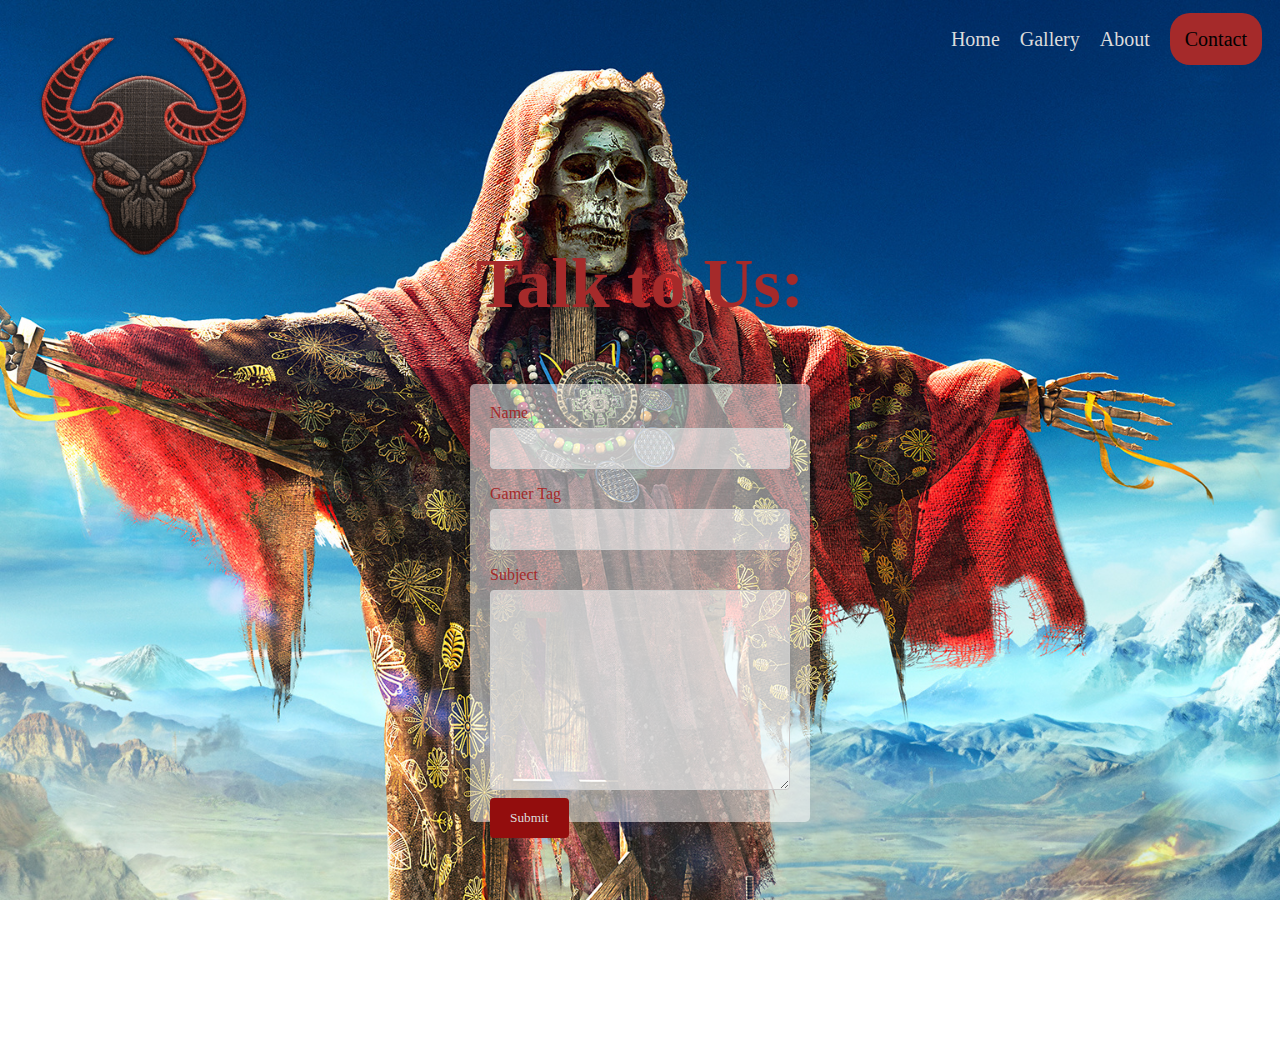
<file: contact.html>
<html>

<head>

 <link rel="stylesheet" href="style.css">
</head>

<body>
 
 <div class="logo">
  <img src="logo.png">
 </div>
 
 <div class="menu">
  <ul>
   <li><a class="active" href="Contact.html"> Contact </a></li>
   <li><a href="About.html"> About </a></li>
   <li><a href="Gallery.html"> Gallery</a></li>
   <li><a href="index.html"> Home </a></li>
  </ul>
 </div>
 <br>
 <br>
 <div class="content">
  <div class="title">
   <h1>Talk to Us:</h1>
  </div>
  <div class="contact">
   <form>
    <label>Name</label>
    <input type="text" name="firstname">
    <label>Gamer Tag</label>
    <input type="text" name="lastname">
    <label>Subject</label>
    <textarea name="subject" style="height:200px"></textarea>

    <input type="submit" value="Submit">
   </form>
  </div>
 </div>

</body>

</html>
</file>
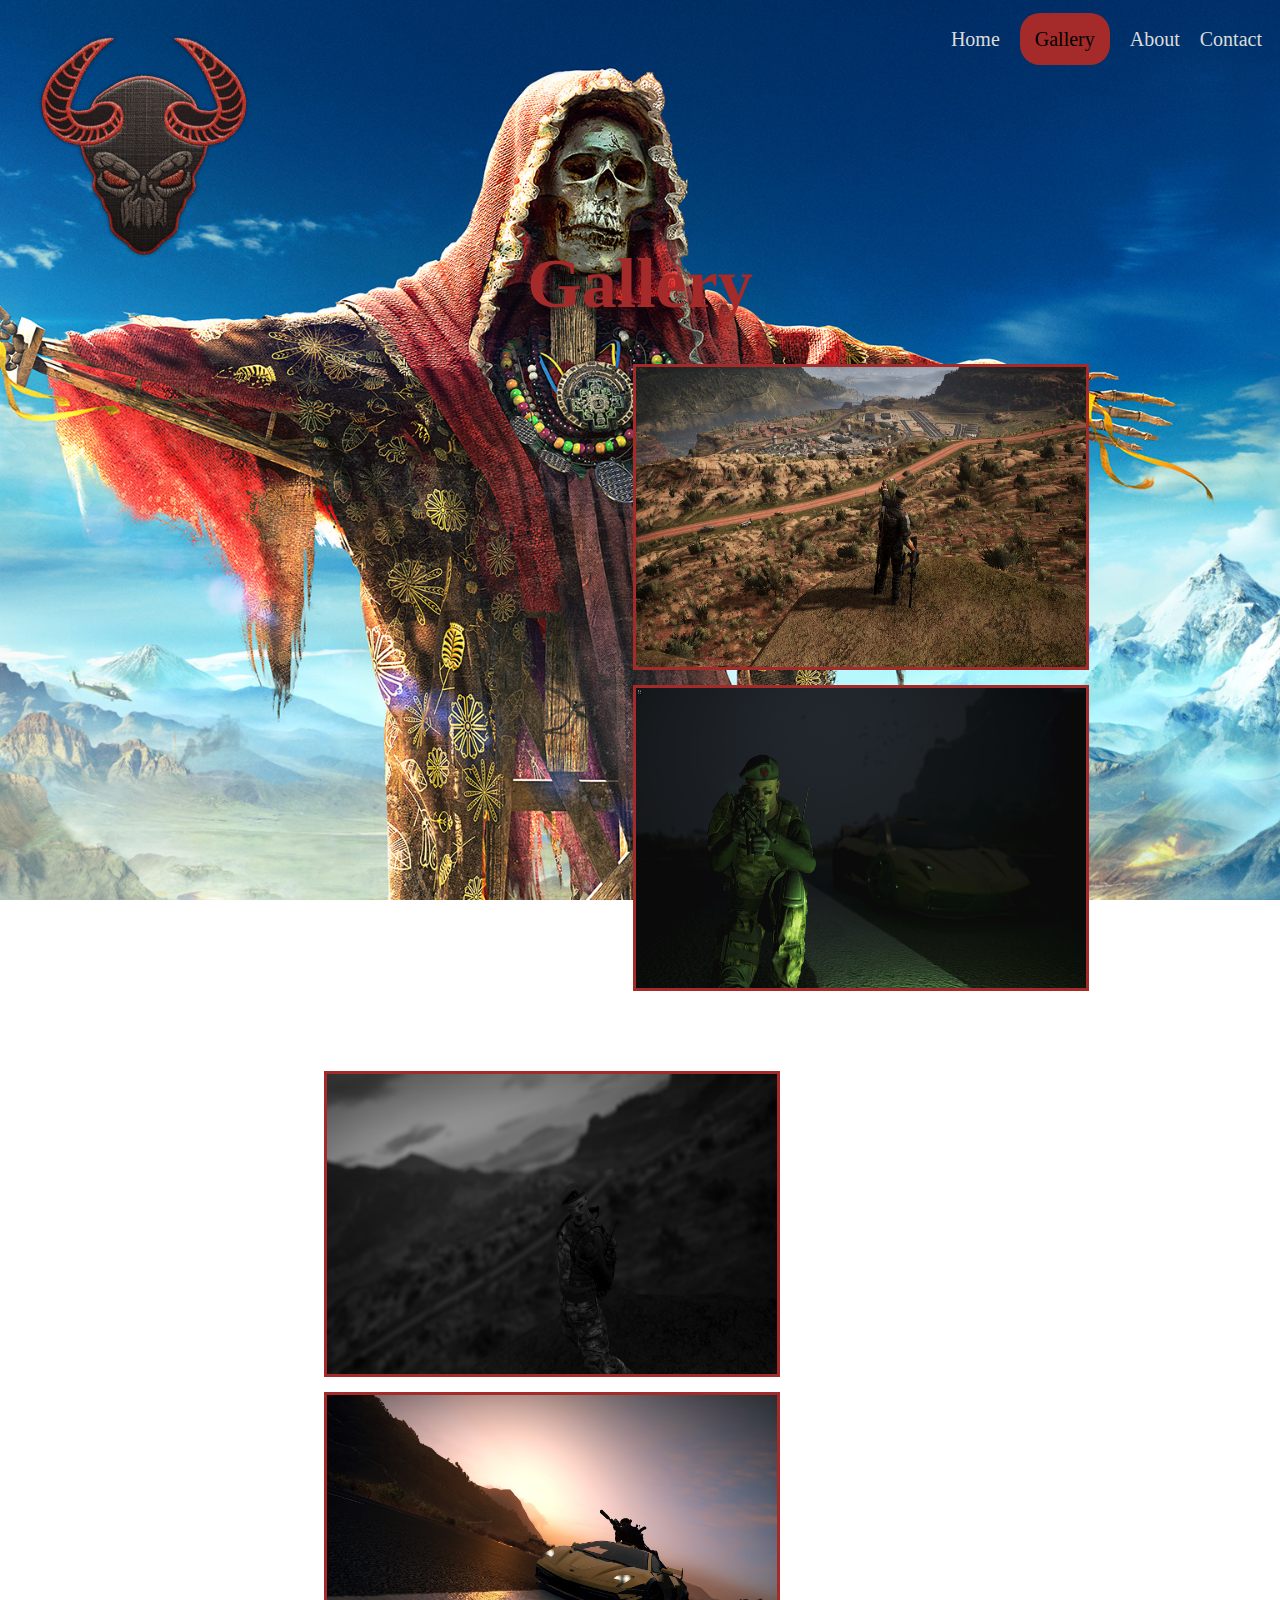
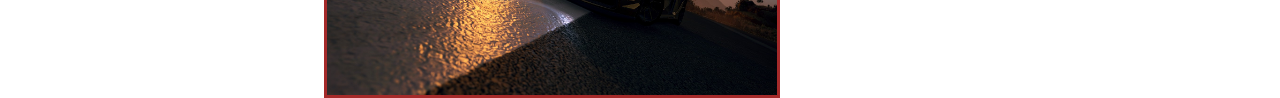
<file: gallery.html>
<html>

<head>

 <link rel="stylesheet" href="style.css">
</head>

<body>

 <div class="logo">
  <img src="logo.png">
 </div>

 <div class="menu">
  <ul>
   <li><a href="Contact.html"> Contact </a></li>
   <li><a href="About.html"> About </a></li>
   <li><a class="active" href="Gallery.html"> Gallery</a></li>
   <li><a href="index.html"> Home </a></li>
  </ul>
 </div>
 <br>
 <br>
 <div class="content">
  <div class="title">
   <h1>Gallery</h1>
  </div>
  <div class="group1">
   <div class="taswira1"> <img src="4.jpg"></div>
   <div class="taswira2"> <img src="2.png"></div>
  </div>
  <div class="group2">
   <div class="taswira3"> <img src="3.jpg"></div>
   <div class="taswira4"> <img src="5.jpg"></div>
  </div>
 </div>

</body>

</html>
</file>
<file: style.css>
* {
 list-style: none;
 text-decoration: none;
 color: gainsboro;
}

body {
 background-image: url(bg2.jpg);
 background-repeat: no-repeat;
 background-position: center;
 background-size: cover;
 background-attachment: fixed;
}

li {
 display: inline;
 padding: 10px;
 margin: 10 auto;
 float: right;
 font-size: 20px;
 font-family: slim joe;
 color: wheat;
}

.active {
 padding: 15px;
 background-color: brown;
 color: black;
 border-radius: 20px;
}

.logo {
 float: left;
 width: 70px;
 height: 70px;
 padding: 10px;
}

.content {
 width: 100%;
 height: 90%;
}

.title {
 margin: auto;
 margin-top: 200px;
 text-align: center;
 height: 40px;
 font-family: big john;
 font-size: 35;
}

.title h1 {
 color: brown;
}

input[type=text],
select,
textarea {
 width: 100%;
 padding: 12px;
 border: 1px solid #ccc;
 border-radius: 4px;
 box-sizing: border-box;
 margin-top: 6px;
 margin-bottom: 16px;
 resize: vertical;
 background-color: rgba(255, 255, 255, 0.5);
 color: brown;
}

label {
 color: brown;
}

input[type=submit] {
 background-color: rgb(147, 13, 13);
 color: gainsboro;
 padding: 12px 20px;
 border: none;
 border-radius: 4px;
 cursor: pointer;
 font-family: big john;
 margin-top: -8px;
}

.contact {
 width: 300px;
 height: 50%;
 margin: auto;
 margin-top: 100px;
 background-color: rgba(255, 255, 255, 0.5);
 border-radius: 5px;
 padding: 20px;
 font-family: slim joe;
 color: brown;
}

.group1 {
 float: right;
 width: 70px;
 margin-right: 45%;
 margin-top: 80px;
}

.group2 {
 float: left;
 margin-left: 25%;
 margin-top: 80px;

}

.taswira1 img {
 width: 450px;
 height: 300px;
 border: solid;
 border-color: brown;
}

.taswira2 img {
 width: 450px;
 height: 300px;
 border: solid;
 margin-top: 15px;
 border-color: brown;
}

.taswira3 img {
 width: 450px;
 height: 300px;
 border: solid;
 border-color: brown;
}

.taswira4 img {
 width: 450px;
 height: 300px;
 border: solid;
 margin-top: 15px;
 border-color: brown;

}

.row1 {
 float: right;
 margin-right: 335px;
 margin-top: 35px;
}

.lol1 {
 background-image: url(classes/pointman.png);
 width: 70px;
 height: 70px;
 float: right;
 margin: 20px;
 background-repeat: no-repeat;
 background-position: center;
 background-size: cover;
 border: solid;
 border-color: brown;
 background-color: gainsboro;
}

.lol2 {
 background-image: url(classes/tank.png);
 width: 70px;
 height: 70px;
 float: right;
 margin: 20px;
 background-repeat: no-repeat;
 background-position: center;
 background-size: cover;
 border: solid;
 border-color: brown;
 background-color: gainsboro;
}

.lol3 {
 background-image: url(classes/tech.png);
 width: 70px;
 height: 70px;
 float: right;
 margin: 20px;
 background-repeat: no-repeat;
 background-position: center;
 background-size: cover;
 border: solid;
 border-color: brown;
 background-color: gainsboro;
}

.lol4 {
 background-image: url(classes/assassin.png);
 width: 70px;
 height: 70px;
 float: right;
 margin: 20px;
 background-repeat: no-repeat;
 background-position: center;
 background-size: cover;
 border: solid;
 border-color: brown;
 background-color: gainsboro;
}

.lol5 {
 background-image: url(classes/disruptor.png);
 width: 70px;
 height: 70px;
 float: right;
 margin: 20px;
 background-repeat: no-repeat;
 background-position: center;
 background-size: cover;
 border: solid;
 border-color: brown;
 background-color: gainsboro;
}

.lol6 {
 background-image: url(classes/predator.png);
 width: 70px;
 height: 70px;
 float: right;
 margin: 20px;
 background-repeat: no-repeat;
 background-position: center;
 background-size: cover;
 border: solid;
 border-color: brown;
 background-color: gainsboro;
}

.lol7 {
 background-image: url(classes/echelon.png);
 width: 70px;
 height: 70px;
 float: right;
 margin: 20px;
 background-repeat: no-repeat;
 background-position: center;
 background-size: cover;
 border: solid;
 border-color: brown;
 background-color: gainsboro;
}

.lol8 {
 background-image: url(classes/vanguard.png);
 width: 70px;
 height: 70px;
 float: right;
 margin: 20px;
 background-repeat: no-repeat;
 background-position: center;
 background-size: cover;
 border: solid;
 border-color: brown;
 background-color: gainsboro;
}

.lol9 {
 background-image: url(classes/sniper.png);
 width: 70px;
 height: 70px;
 float: right;
 margin: 20px;
 background-repeat: no-repeat;
 background-position: center;
 background-size: cover;
 border: solid;
 border-color: brown;
 background-color: gainsboro;
}

.lol10 {
 background-image: url(classes/ranger.png);
 width: 70px;
 height: 70px;
 float: right;
 margin: 20px;
 background-repeat: no-repeat;
 background-position: center;
 background-size: cover;
 border: solid;
 border-color: brown;
 background-color: gainsboro;
}

.lol11 {
 background-image: url(classes/enforcer.png);
 width: 70px;
 height: 70px;
 float: right;
 margin: 20px;
 background-repeat: no-repeat;
 background-position: center;
 background-size: cover;
 border: solid;
 border-color: brown;
 background-color: gainsboro;
}

.ktiba {
 float: right;
 width: auto;
 height: auto;
 text-align: right;
 font-family: Bahnschrift;
 background-color: rgba(82, 52, 52, 0.49);
 padding: 10px
}

.ktiba p {
 color: gainsboro;
 font-size: 18;
}

.ktiba h2 {
 font-size: 30;
}

.ktiba h3 {
 text-align: right;
 color: gainsboro;
 font-family: Big john;
 font-size: 20;
}

.detail {
 margin-right: 300px;
 width: 30%;
 height: 50%;
 float: right;
 background-repeat: no-repeat;
 background-position: center;
 background-size: cover;
}
</file>
